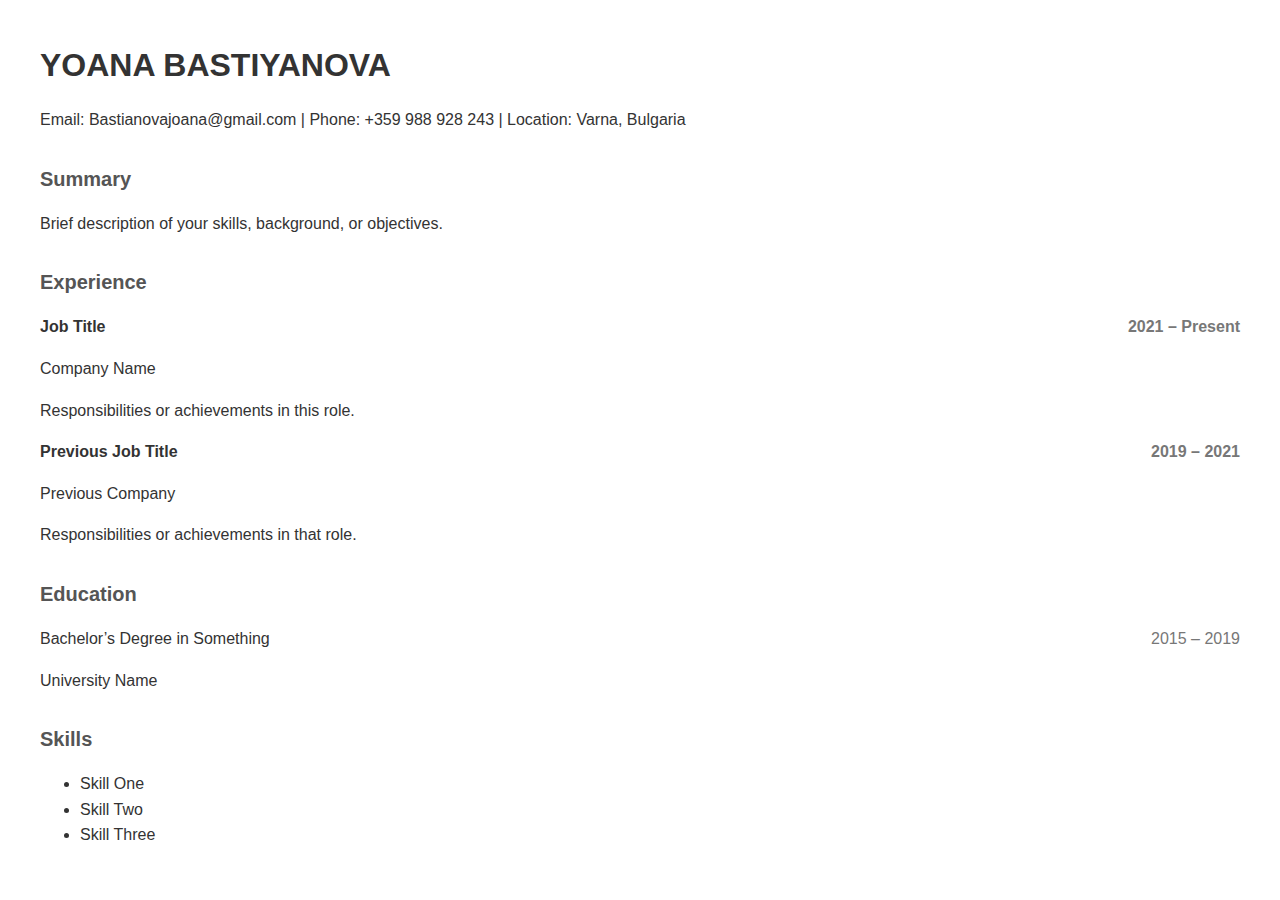
<file: main.html>
<!DOCTYPE html>
<html lang="en">
<head>
  <meta charset="UTF-8">
  <title>YOANA BASTIYANOVA - CV</title>
  <style>
    body {
      font-family: Arial, sans-serif;
      margin: 40px;
      line-height: 1.6;
      color: #333;
    }
    h1, h2 {
      margin-bottom: 0;
    }
    h1 {
      font-size: 32px;
    }
    h2 {
      font-size: 20px;
      color: #555;
    }
    .section {
      margin-top: 30px;
    }
    .job-title {
      font-weight: bold;
    }
    .date {
      float: right;
      color: #777;
    }
  </style>
</head>
<body>

  <h1>YOANA BASTIYANOVA</h1>
  <p>Email: Bastianovajoana@gmail.com | Phone: +359 988 928 243 | Location: Varna, Bulgaria</p>

  <div class="section">
    <h2>Summary</h2>
    <p>Brief description of your skills, background, or objectives.</p>
  </div>

  <div class="section">
    <h2>Experience</h2>
    <p class="job-title">Job Title <span class="date">2021 – Present</span></p>
    <p>Company Name</p>
    <p>Responsibilities or achievements in this role.</p>

    <p class="job-title">Previous Job Title <span class="date">2019 – 2021</span></p>
    <p>Previous Company</p>
    <p>Responsibilities or achievements in that role.</p>
  </div>

  <div class="section">
    <h2>Education</h2>
    <p>Bachelor’s Degree in Something <span class="date">2015 – 2019</span></p>
    <p>University Name</p>
  </div>

  <div class="section">
    <h2>Skills</h2>
    <ul>
      <li>Skill One</li>
      <li>Skill Two</li>
      <li>Skill Three</li>
    </ul>
  </div>

</body>
</html>
</file>
